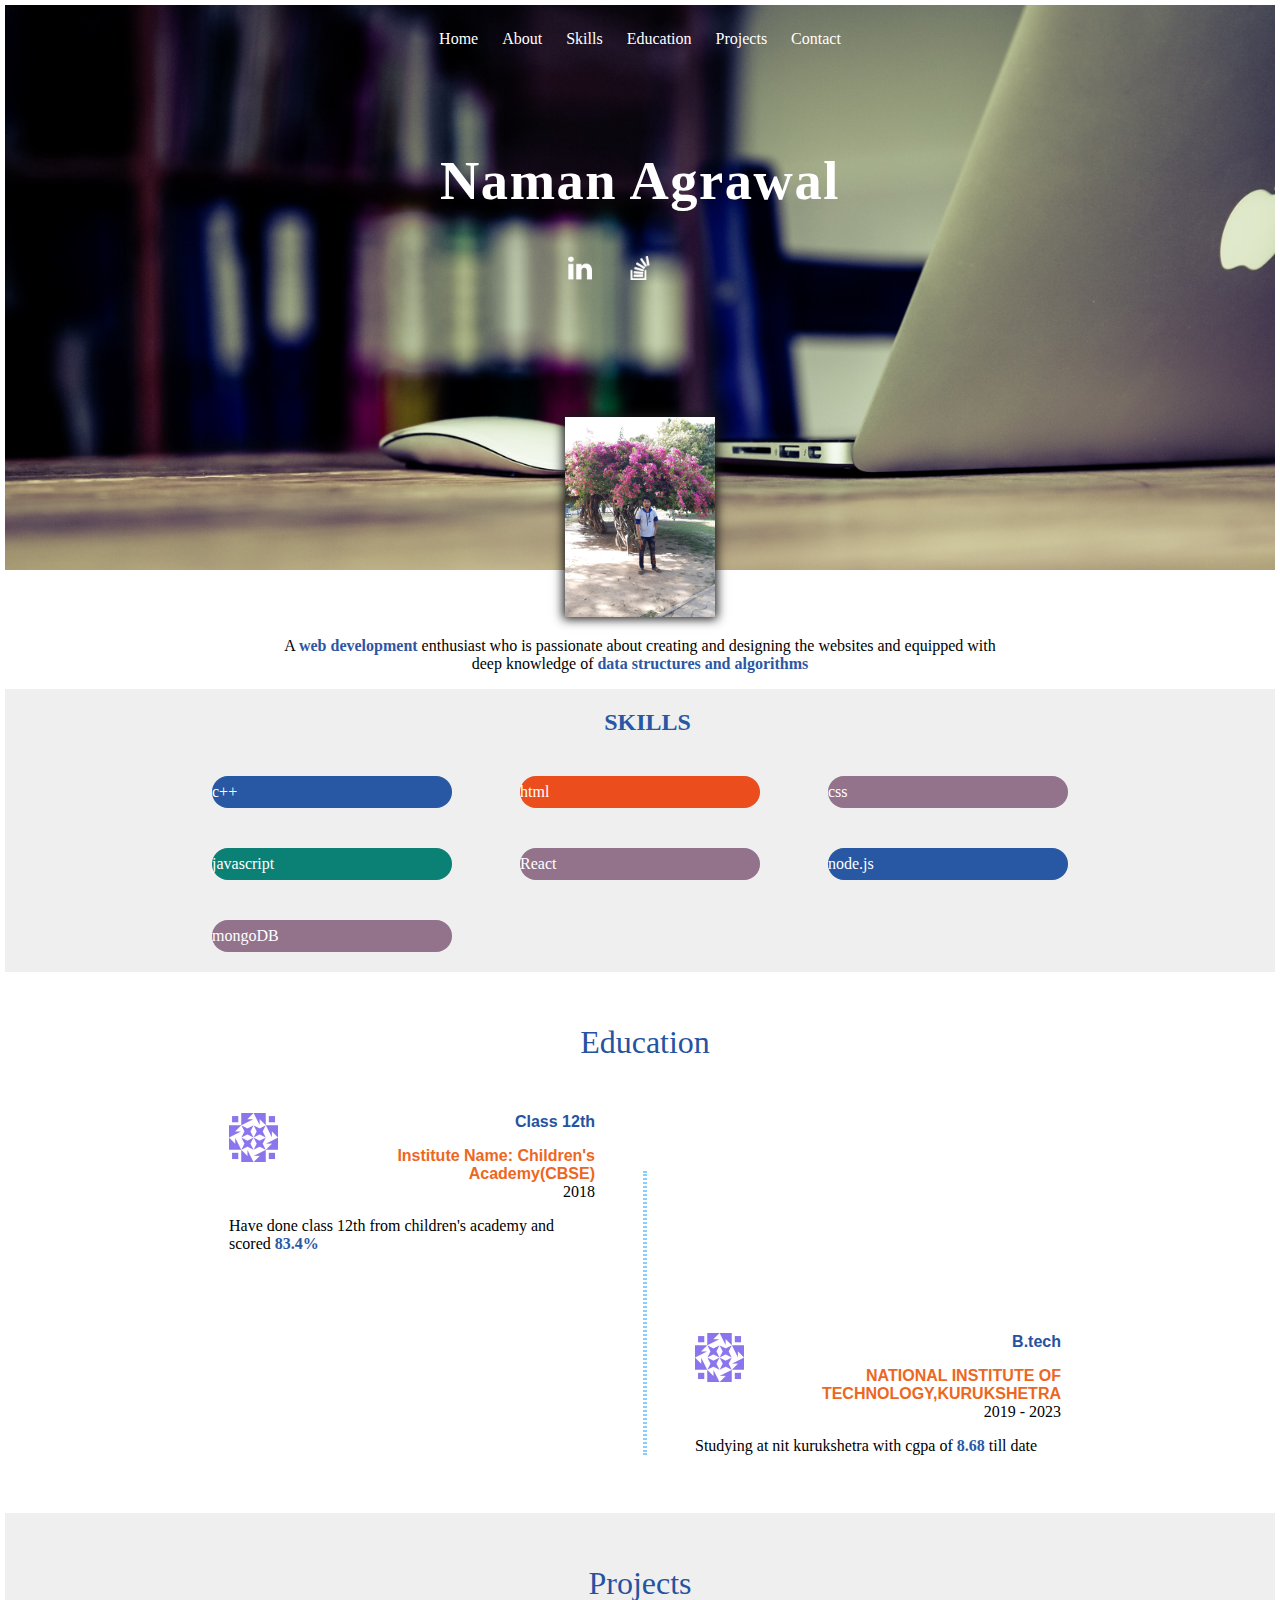
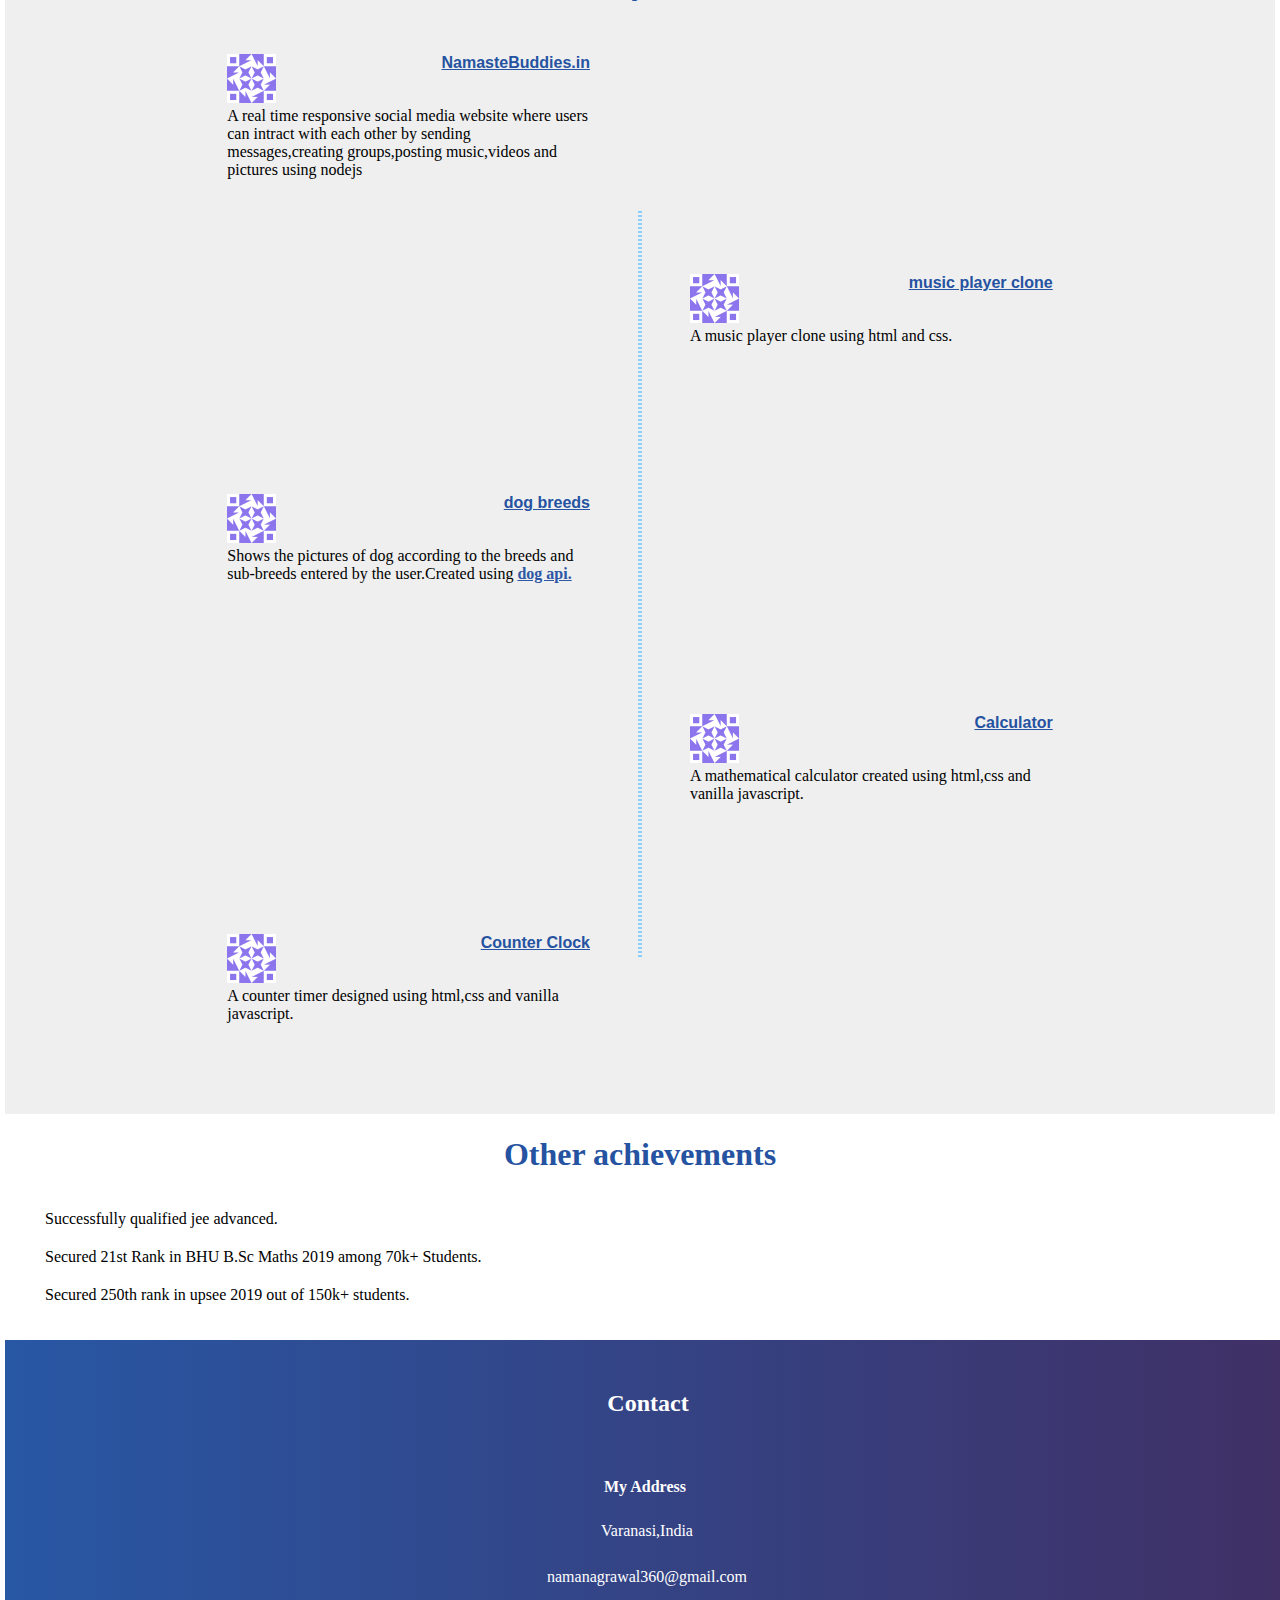
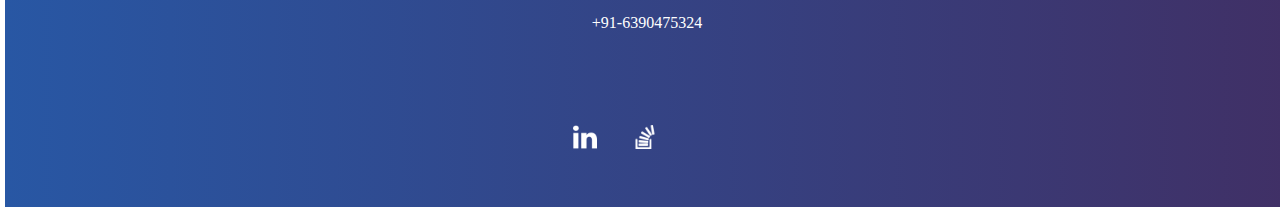
<file: index.html>
<!DOCTYPE html>
<html lang="en">

<head>
    <meta charset="UTF-8">
    <meta http-equiv="X-UA-Compatible" content="IE=edge">
    <meta name="viewport" content="width=device-width, initial-scale=1.0">
    <link rel="stylesheet" href="resume.css" type="text/css">
    <link rel="stylesheet" href="https://use.fontawesome.com/releases/v5.5.0/css/all.css" integrity="sha384-B4dIYHKNBt8Bc12p+WXckhzcICo0wtJAoU8YZTY5qE0Id1GSseTk6S+L3BlXeVIU" crossorigin="anonymous">
    <title>Document</title>
</head>

<body>
    <header id="body-header">
        <nav id="list">
            <ul>
                <li>
                    <a href="#">Home</a>
                </li>
                <li>
                    <a href="#about">About</a>
                </li>
                <li>
                    <a href="#skill1">Skills</a>
                </li>
                <li>
                    <a href="#work-experience">Education</a>
                </li>
                <li>
                    <a href="#Education">Projects</a>
                </li>
                <li>
                    <a href="#contact">Contact</a>
                </li>
            </ul>
        </nav>
        <div id="name">
            <H1>Naman Agrawal</H1>
        </div>
        <div class="sns">
            <ul>
                <li>
                    <a href="https://www.linkedin.com/in/naman-agrawal-1042251b1/" target="_blank"><img src="image/asset_0000000000000015_1549330433_linkedin-logo.png" alt=""></a>
                </li>
                <li>
                    <a href="https://stackoverflow.com/users/13859360/naman-agrawal" target="_blank"><img src="image/asset_0000000000000022_1549822879_stackoverflow-logo.png" alt=""></a>
                </li>
                <li>
                    <a href="https://github.com/rcknaman" target="_blank"><i class="fab fa-github"></i></a>
                </li>
            </ul>
        </div>
    </header>
    <div id="about">
        <div id="pic">
            <img src="image/WhatsApp Image 2022-04-03 at 23.07.02.jpeg">
        </div>
        <div id="description">
            <p>A <span style="color: rgb(45, 87, 164); font-weight: 800;">web development</span> enthusiast who is passionate about creating and designing the websites and equipped with deep knowledge of <span style="color: rgb(45, 87, 164); font-weight: 800;">data structures and algorithms</span></p>
        </div>
    </div>
    <div class="flex" id="skill1">
        <span><i class="fas fa-chalkboard-teacher"></i><h2>SKILLS</h2></span>
        <div id="skill" class="flex">
            <div class="skills-container">
                <div class="skill-percentage" id="cpp" percent=70>
                    <div class="text">
                        <p>c++</p>
                    </div>
                </div>
            </div>
            <div class="skills-container">
                <div class="skill-percentage" id="htm" percent=80>
                    <div class="text">
                        <p>html</p>
                    </div>
                </div>
            </div>
            <div class="skills-container">
                <div class="skill-percentage" id="css" percent=80>
                    <div class="text">
                        <p>css</p>
                    </div>
                </div>
            </div>
            <div class="skills-container">
                <div class="skill-percentage" id="js" percent=60>
                    <div class="text">
                        <p>javascript</p>
                    </div>
                </div>
            </div>
            <div class="skills-container">
                <div class="skill-percentage" id="react" percent=50>
                    <div class="text">
                        <p>React</p>
                    </div>
                </div>
            </div>
            <div class="skills-container">
                <div class="skill-percentage" id="njs" percent=69>
                    <div class="text">
                        <p>node.js</p>
                    </div>
                </div>
            </div>
            <div class="skills-container">
                <div class="skill-percentage" id="mdb" percent=60>
                    <div class="text">
                        <p>mongoDB</p>
                    </div>
                </div>
            </div>
        </div>
    </div>

    <div id="Education">
        <header class="heading"><i class="fas fa-briefcase"></i>
            <p>Education</p>
        </header>
        <div>
            <div id="e1" class="child-box">
                <div class="child-header">
                    <div><img src="image/author-pic.png" alt=""></div>
                    <div class="header-right">
                        <p class="Designation">Class 12th</p>
                        <p class="company"> Institute Name: Children's Academy(CBSE)</p>
                        <p class="duration">2018</p>
                    </div>
                </div>
                <div id="child-content">
                    <p>Have done class 12th from children's academy and scored <span style="color: rgb(45, 87, 164); font-weight: 800;">83.4%</span></p>

                </div>
            </div>
            <div id="e2" class="child-box">
                <div class="child-header">
                    <div><img src="image/author-pic.png" alt=""></div>
                    <div class="header-right">
                        <p class="Designation">B.tech</p>
                        <p class="company"> NATIONAL INSTITUTE OF TECHNOLOGY,KURUKSHETRA</p>
                        <p class="duration">2019 - 2023</p>
                    </div>
                </div>
                <div id="child-content">
                    <p>Studying at nit kurukshetra with cgpa of <span style="color: rgb(45, 87, 164); font-weight: 800;">8.68</span> till date</p>

                </div>
            </div>
            <div id="timeline-divider">
                <div class="aeroplane">
                    <i class="fas fa-car-side"></i>
                </div>
            </div>
        </div>
    </div>


    <div id="work-experience">
        <header class="heading"><i class="fas fa-project-diagram"></i></i>
            <p>Projects</p>
        </header>
        <div>
            <div id="w1" class="child-box">
                <div class="child-header">
                    <div><img src="image/author-pic.png" alt=""></div>
                    <div class="header-right">
                        <a class="Designation" href="http://namastebuddies.in:8000" target="_blank">NamasteBuddies.in</a>
                    </div>
                </div>
                <div id="child-content">
                    <p>A real time responsive social media website where users can intract with each other by sending messages,creating groups,posting music,videos and pictures using nodejs</p>

                </div>
            </div>
            <div id="w2" class="child-box">
                <div class="child-header">
                    <div><img src="image/author-pic.png" alt=""></div>
                    <div class="header-right">
                        <a class="Designation" href="https://rcknaman.github.io/musicplayer/" target="_blank">music player clone</a>
                    </div>
                </div>
                <div id="child-content">
                    <p>A music player clone using html and css.</p>

                </div>
            </div>
            <div id="w3" class="child-box">
                <div class="child-header">
                    <div><img src="image/author-pic.png" alt=""></div>
                    <div class="header-right">
                        <a href="https://rcknaman.github.io/dogDetails/" class="Designation" target="_blank">dog breeds</a>
                    </div>
                </div>
                <div id="child-content">
                    <p>Shows the pictures of dog according to the breeds and sub-breeds entered by the user.Created using <a style="color: rgb(45, 87, 164); font-weight: 800;" href="https://dog.ceo/dog-api/" target="_blank">dog api.</a></p>

                </div>
            </div>
            <div id="w4" class="child-box">
                <div class="child-header">
                    <div><img src="image/author-pic.png" alt=""></div>
                    <div class="header-right">
                        <a class="Designation" href="https://rcknaman.github.io/calculator/" target="_blank">Calculator</a>
                    </div>
                </div>
                <div id="child-content">
                    <p>A mathematical calculator created using html,css and vanilla javascript.</p>

                </div>
            </div>
            <div id="w5" class="child-box">
                <div class="child-header">
                    <div><img src="image/author-pic.png" alt=""></div>
                    <div class="header-right">
                        <a class="Designation" href="https://rcknaman.github.io/counterclock/" target="_blank">Counter Clock</a>
                    </div>
                </div>
                <div id="child-content">
                    <p>A counter timer designed using html,css and vanilla javascript.</p>

                </div>
            </div>
            <div id="timeline-divider">

                <div class="aeroplane">
                    <i class="fas fa-plane"></i>
                </div>
            </div>
        </div>
    </div>
    <div class="list-sec">
        <h1><i class="fas fa-trophy"></i> Other achievements</h1>
        <ul>
            <li><span style="color: rgb(45, 87, 164); font-weight: 800;"><i class="fas fa-location-arrow"></i></span> Successfully qualified jee advanced.</li>
            <li><span style="color: rgb(45, 87, 164); font-weight: 800;"><i class="fas fa-location-arrow"></i></span> Secured 21st Rank in BHU B.Sc Maths 2019 among 70k+ Students.</li>
            <li><span style="color: rgb(45, 87, 164); font-weight: 800;"><i class="fas fa-location-arrow"></i></span> Secured 250th rank in upsee 2019 out of 150k+ students.</li>
        </ul>

    </div>



    <div id="contact">
        <header id=contact-header>
            <i class="far fa-address-card"> </i>
            <h2>&nbsp;Contact</h2>
        </header>
        <main id="contact-main">
            <div id="in-touch">
                <div id="address">
                    <h4>My Address</h4>
                    <div>
                        
                        <i class="fas fa-map-marker-alt"></i>
                        <p>&nbsp;Varanasi,India</p>
                    </div><br>

                    <div>
                        
                        <i class="far fa-envelope"></i>
                        <p>&nbsp;namanagrawal360@gmail.com</p>
                    </div><br>
                    <div>
                        
                        <i class="fas fa-mobile-alt"></i>
                        <a href="tel:+916390475324">&nbsp;+91-6390475324</a>
                    </div>
                </div>
            </div>
        </main>
        <div id="sns-parent">
            <div class="sns">
                <ul>
                    <li>
                        <a href=""><img src="image/asset_0000000000000015_1549330433_linkedin-logo.png" alt=""></a>
                    </li>
                    <li>
                        <a href=""><img src="image/asset_0000000000000022_1549822879_stackoverflow-logo.png" alt=""></a>
                    </li>
                    <li>
                        <a href="https://github.com/rcknaman" target="_blank"><i class="fab fa-github"></i></a>
                    </li>
                </ul>
            </div>
        </div>
    </div>
    <script type="text/javascript" src="resume.js">
    </script>



</body>

</html>
</file>
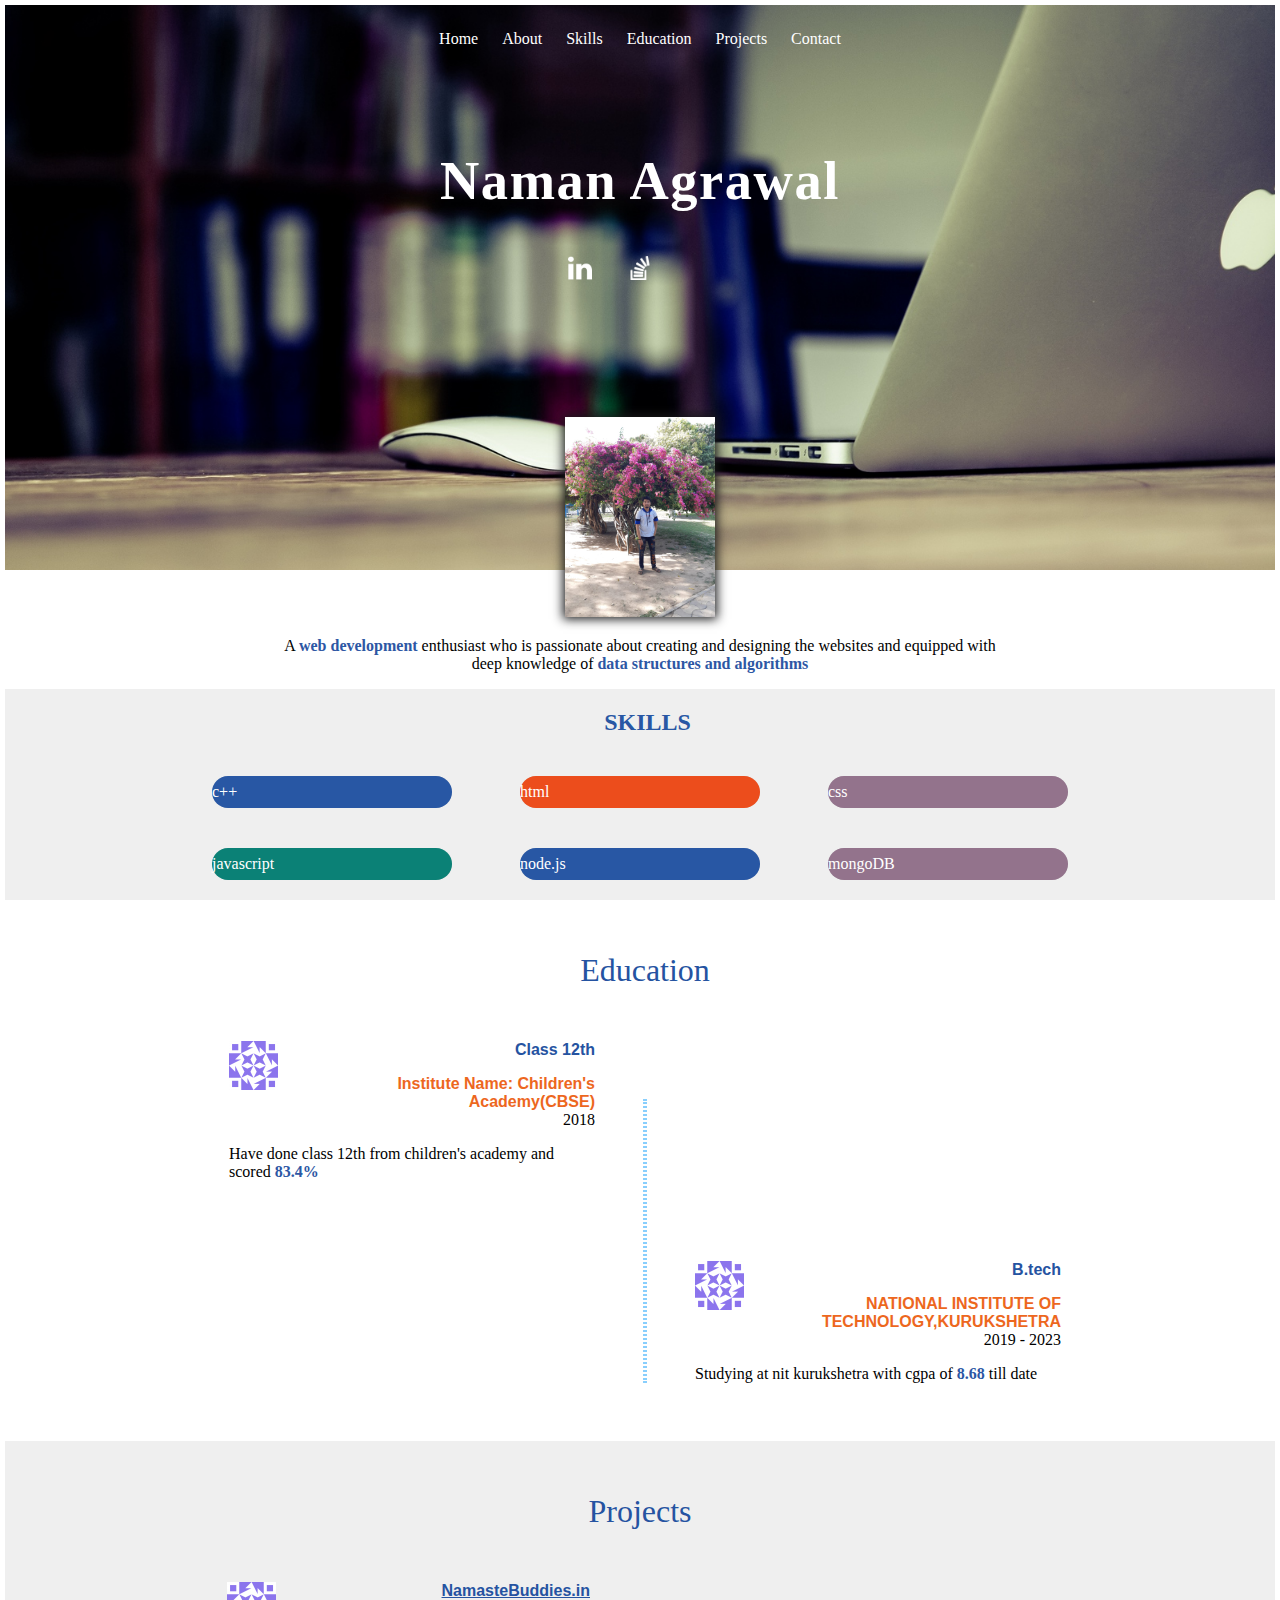
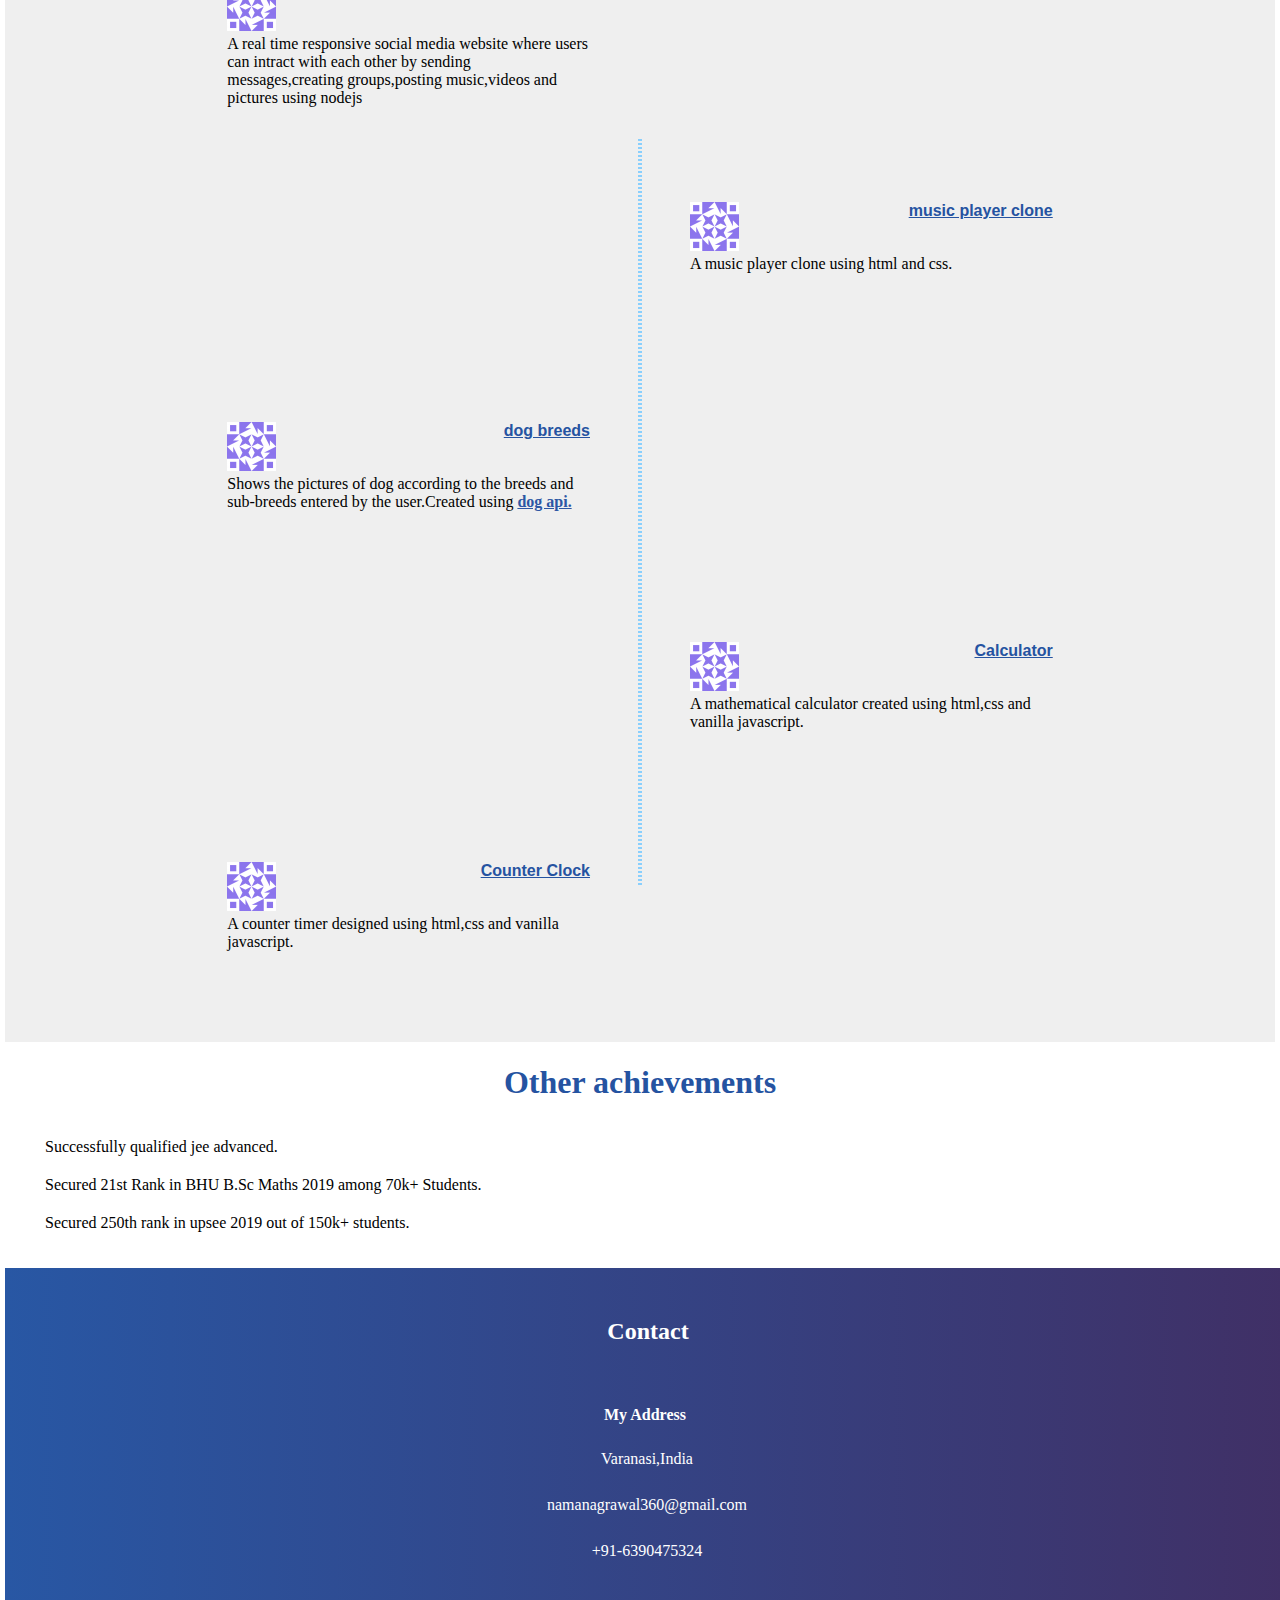
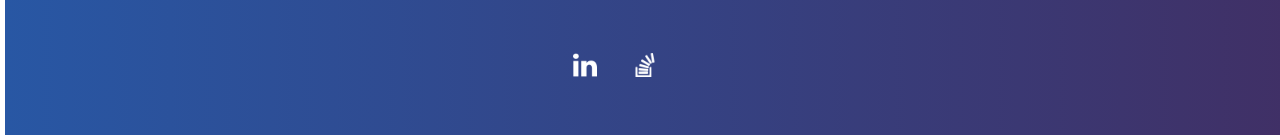
<file: resume.html>
<!DOCTYPE html>
<html lang="en">

<head>
    <meta charset="UTF-8">
    <meta http-equiv="X-UA-Compatible" content="IE=edge">
    <meta name="viewport" content="width=device-width, initial-scale=1.0">
    <link rel="stylesheet" href="resume.css" type="text/css">
    <link rel="stylesheet" href="https://use.fontawesome.com/releases/v5.5.0/css/all.css" integrity="sha384-B4dIYHKNBt8Bc12p+WXckhzcICo0wtJAoU8YZTY5qE0Id1GSseTk6S+L3BlXeVIU" crossorigin="anonymous">
    <title>Document</title>
</head>

<body>
    <header id="body-header">
        <nav id="list">
            <ul>
                <li>
                    <a href="#">Home</a>
                </li>
                <li>
                    <a href="#about">About</a>
                </li>
                <li>
                    <a href="#skill1">Skills</a>
                </li>
                <li>
                    <a href="#work-experience">Education</a>
                </li>
                <li>
                    <a href="#Education">Projects</a>
                </li>
                <li>
                    <a href="#contact">Contact</a>
                </li>
            </ul>
        </nav>
        <div id="name">
            <H1>Naman Agrawal</H1>
        </div>
        <div class="sns">
            <ul>
                <li>
                    <a href="https://www.linkedin.com/in/naman-agrawal-1042251b1/" target="_blank"><img src="image/asset_0000000000000015_1549330433_linkedin-logo.png" alt=""></a>
                </li>
                <li>
                    <a href="https://stackoverflow.com/users/13859360/naman-agrawal" target="_blank"><img src="image/asset_0000000000000022_1549822879_stackoverflow-logo.png" alt=""></a>
                </li>
                <li>
                    <a href="https://github.com/rcknaman" target="_blank"><i class="fab fa-github"></i></a>
                </li>
            </ul>
        </div>
    </header>
    <div id="about">
        <div id="pic">
            <img src="image/WhatsApp Image 2022-04-03 at 23.07.02.jpeg">
        </div>
        <div id="description">
            <p>A <span style="color: rgb(45, 87, 164); font-weight: 800;">web development</span> enthusiast who is passionate about creating and designing the websites and equipped with deep knowledge of <span style="color: rgb(45, 87, 164); font-weight: 800;">data structures and algorithms</span></p>
        </div>
    </div>
    <div class="flex" id="skill1">
        <span><i class="fas fa-chalkboard-teacher"></i><h2>SKILLS</h2></span>
        <div id="skill" class="flex">
            <div class="skills-container">
                <div class="skill-percentage" id="cpp" percent=70>
                    <div class="text">
                        <p>c++</p>
                    </div>
                </div>
            </div>
            <div class="skills-container">
                <div class="skill-percentage" id="htm" percent=80>
                    <div class="text">
                        <p>html</p>
                    </div>
                </div>
            </div>
            <div class="skills-container">
                <div class="skill-percentage" id="css" percent=80>
                    <div class="text">
                        <p>css</p>
                    </div>
                </div>
            </div>
            <div class="skills-container">
                <div class="skill-percentage" id="js" percent=60>
                    <div class="text">
                        <p>javascript</p>
                    </div>
                </div>
            </div>
            <div class="skills-container">
                <div class="skill-percentage" id="njs" percent=69>
                    <div class="text">
                        <p>node.js</p>
                    </div>
                </div>
            </div>
            <div class="skills-container">
                <div class="skill-percentage" id="mdb" percent=75>
                    <div class="text">
                        <p>mongoDB</p>
                    </div>
                </div>
            </div>
        </div>
    </div>

    <div id="Education">
        <header class="heading"><i class="fas fa-briefcase"></i>
            <p>Education</p>
        </header>
        <div>
            <div id="e1" class="child-box">
                <div class="child-header">
                    <div><img src="image/author-pic.png" alt=""></div>
                    <div class="header-right">
                        <p class="Designation">Class 12th</p>
                        <p class="company"> Institute Name: Children's Academy(CBSE)</p>
                        <p class="duration">2018</p>
                    </div>
                </div>
                <div id="child-content">
                    <p>Have done class 12th from children's academy and scored <span style="color: rgb(45, 87, 164); font-weight: 800;">83.4%</span></p>

                </div>
            </div>
            <div id="e2" class="child-box">
                <div class="child-header">
                    <div><img src="image/author-pic.png" alt=""></div>
                    <div class="header-right">
                        <p class="Designation">B.tech</p>
                        <p class="company"> NATIONAL INSTITUTE OF TECHNOLOGY,KURUKSHETRA</p>
                        <p class="duration">2019 - 2023</p>
                    </div>
                </div>
                <div id="child-content">
                    <p>Studying at nit kurukshetra with cgpa of <span style="color: rgb(45, 87, 164); font-weight: 800;">8.68</span> till date</p>

                </div>
            </div>
            <div id="timeline-divider">
                <div class="aeroplane">
                    <i class="fas fa-car-side"></i>
                </div>
            </div>
        </div>
    </div>


    <div id="work-experience">
        <header class="heading"><i class="fas fa-project-diagram"></i></i>
            <p>Projects</p>
        </header>
        <div>
            <div id="w1" class="child-box">
                <div class="child-header">
                    <div><img src="image/author-pic.png" alt=""></div>
                    <div class="header-right">
                        <a class="Designation" href="http://namastebuddies.in:8000" target="_blank">NamasteBuddies.in</a>
                    </div>
                </div>
                <div id="child-content">
                    <p>A real time responsive social media website where users can intract with each other by sending messages,creating groups,posting music,videos and pictures using nodejs</p>

                </div>
            </div>
            <div id="w2" class="child-box">
                <div class="child-header">
                    <div><img src="image/author-pic.png" alt=""></div>
                    <div class="header-right">
                        <a class="Designation" href="https://rcknaman.github.io/musicplayer/">music player clone</a>
                    </div>
                </div>
                <div id="child-content">
                    <p>A music player clone using html and css.</p>

                </div>
            </div>
            <div id="w3" class="child-box">
                <div class="child-header">
                    <div><img src="image/author-pic.png" alt=""></div>
                    <div class="header-right">
                        <a href="https://rcknaman.github.io/dogDetails/" class="Designation" target="_blank">dog breeds</a>
                    </div>
                </div>
                <div id="child-content">
                    <p>Shows the pictures of dog according to the breeds and sub-breeds entered by the user.Created using <a style="color: rgb(45, 87, 164); font-weight: 800;" href="https://dog.ceo/dog-api/" target="_blank">dog api.</a></p>

                </div>
            </div>
            <div id="w4" class="child-box">
                <div class="child-header">
                    <div><img src="image/author-pic.png" alt=""></div>
                    <div class="header-right">
                        <a class="Designation" href="https://rcknaman.github.io/calculator/">Calculator</a>
                    </div>
                </div>
                <div id="child-content">
                    <p>A mathematical calculator created using html,css and vanilla javascript.</p>

                </div>
            </div>
            <div id="w5" class="child-box">
                <div class="child-header">
                    <div><img src="image/author-pic.png" alt=""></div>
                    <div class="header-right">
                        <a class="Designation" href="https://rcknaman.github.io/counterclock/">Counter Clock</a>
                    </div>
                </div>
                <div id="child-content">
                    <p>A counter timer designed using html,css and vanilla javascript.</p>

                </div>
            </div>
            <div id="timeline-divider">

                <div class="aeroplane">
                    <i class="fas fa-plane"></i>
                </div>
            </div>
        </div>
    </div>
    <div class="list-sec">
        <h1><i class="fas fa-trophy"></i> Other achievements</h1>
        <ul>
            <li><span style="color: rgb(45, 87, 164); font-weight: 800;"><i class="fas fa-location-arrow"></i></span> Successfully qualified jee advanced.</li>
            <li><span style="color: rgb(45, 87, 164); font-weight: 800;"><i class="fas fa-location-arrow"></i></span> Secured 21st Rank in BHU B.Sc Maths 2019 among 70k+ Students.</li>
            <li><span style="color: rgb(45, 87, 164); font-weight: 800;"><i class="fas fa-location-arrow"></i></span> Secured 250th rank in upsee 2019 out of 150k+ students.</li>
        </ul>

    </div>



    <div id="contact">
        <header id=contact-header>
            <i class="far fa-address-card"> </i>
            <h2>&nbsp;Contact</h2>
        </header>
        <main id="contact-main">
            <div id="in-touch">
                <div id="address">
                    <h4>My Address</h4>
                    <div>
                        
                        <i class="fas fa-map-marker-alt"></i>
                        <p>&nbsp;Varanasi,India</p>
                    </div><br>

                    <div>
                        
                        <i class="far fa-envelope"></i>
                        <p>&nbsp;namanagrawal360@gmail.com</p>
                    </div><br>
                    <div>
                        
                        <i class="fas fa-mobile-alt"></i>
                        <a href="tel:+916390475324">&nbsp;+91-6390475324</a>
                    </div>
                </div>
            </div>
        </main>
        <div id="sns-parent">
            <div class="sns">
                <ul>
                    <li>
                        <a href=""><img src="image/asset_0000000000000015_1549330433_linkedin-logo.png" alt=""></a>
                    </li>
                    <li>
                        <a href=""><img src="image/asset_0000000000000022_1549822879_stackoverflow-logo.png" alt=""></a>
                    </li>
                    <li>
                        <a href="https://github.com/rcknaman" target="_blank"><i class="fab fa-github"></i></a>
                    </li>
                </ul>
            </div>
        </div>
    </div>
    <script type="text/javascript" src="resume.js">
    </script>



</body>

</html>
</file>
<file: resume.css>
/* div * {
        border: 1px solid black;
    } */
    
    body {
        margin: 0;
        padding: 5px;
        box-sizing: border-box;
        overflow-x: hidden;
    }
    
    #body-header {
        height: 60vh;
        background-image: url(image/asset_0000000000000020_1549743985_macbook_mouse.jpg);
        background-size: cover;
        background-position: center;
        background-attachment: fixed;
        padding-top: 2%;
        position: relative;
    }
    
    #name {
        color: white;
        text-align: center;
        font-size: 1.7rem;
        margin-top: 8%;
        letter-spacing: .1rem;
    }
    
    #list {
        text-align: center;
    }
    
    #list ul {
        list-style: none;
        padding: 0px;
        margin: 0px;
    }
    
    #list ul li {
        display: inline-block;
        margin-left: 10px;
        margin-right: 10px;
    }
    
    #list a {
        color: white;
        text-decoration: none;
        transition: color 0.1s, border-bottom 0.9s;
    }
    
    #list a:hover {
        color: whitesmoke;
        border-bottom: 1px solid wheat;
    }
    
    .sns {
        /* margin-top: -40px; */
        text-align: center;
    }
    
    .sns ul {
        list-style: none;
        padding-left: 0px;
        margin: 0;
        display: flex;
        justify-content: center;
    }
    
    .sns a {
        height: inherit;
        width: inherit;
        display: flex;
        text-decoration: none;
        color: white;
        font-size: 1.5rem;
        justify-content: center;
        align-items: center;
        border-radius: 50%;
        transition: all 0.5s;
    }
    
    .sns img {
        height: 60%;
        width: 60%;
    }
    
    .sns li {
        height: 40px;
        width: 40px;
        margin-left: 10px;
        margin-right: 10px;
    }
    
    .sns a:hover {
        box-shadow: 0 0 6px 4px rgba(230, 196, 196, 0.3);
    }
    
    #pic {
        margin-top: -17vh;
        position: relative;
        text-align: center;
        
    }
    
    #pic img {
        /* border-radius: 50%; */
        box-shadow: 0 0 10px 2px #171718;
        height: 200px;
    }
    
    #about {
        height: auto;
        width: 100%;
    }
    
    #description {
        width: auto;
        margin-left: 21vw;
        margin-right: 21vw;
        text-align: center;
    }
    
    body>div:nth-child(2n+1) {
        background-color: #EFEFEF
    }
    
    body>div:nth-child(2n) {
        background-color: white;
    }
    
    .flex {
        display: flex;
        flex-wrap: wrap;
        flex-direction: column;
        align-content: center;
    }
    
    .flex h2 {
        display: inline-block;
        margin-left: 15px;
    }
    
    .flex span {
        text-align: center;
        color: #2857A4;
    }
    
    #skill {
        width: 70vw;
        justify-content: space-between;
        flex-direction: row;
    }
    
    .skill-percentage {
        height: inherit;
        border-radius: 1rem;
        display: flex;
        flex-wrap: wrap;
        align-content: center;
        /* box-shadow: 1px 0 2px 1px gray; */
    }
    .list-sec{
        
        display: flex;
        flex-direction: column;
    }
    .list-sec>h1{
        align-self: center;
        color: #2553A1;
    }
    .list-sec ul{
        list-style: none;
    }
    .list-sec li{
        margin-bottom: 20px;
    }
    .skills-container {
        width: 15rem;
        height: 2rem;
        background-color: lightgrey;
        border-radius: 1rem;
        margin: 20px;
        /* box-shadow: 1px 0 2px 2px gray; */
    }
    
    .text {
        font-family: Georgia, 'Times New Roman', Times, serif;
        color: white;
    }
    
    #cpp {
        /* width: 70%; */
        background-color: #2857A4;
    }
    
    #htm {
        background-color: #EC4D1C;
        /* width: 80%; */
    }
    
    #css {
        background-color: #93738C;
        /* width: 40%; */
    }
    
    #js {
        background-color: #0B8176;
        /* width: 10%; */
    }
    
    #njs {
        background-color: #2857A4;
        /* width: 10%; */
    }
    
    #mdb {
        background-color: #93738C;
        /* width: 4%; */
    }
    #react{
        background-color: #93738C;
    }
    
    #portfolio img {
        margin: 15px;
        height: 10rem;
        width: 10rem;
    }
    
    #portfolio {
        flex-direction: row;
        width: 50vw;
        align-content: center;
        justify-content: space-between;
    }
    
    #contact {
        background-image: linear-gradient(to right, #2857a4, #403066);
        color: white;
        display: flex;
        justify-content: center;
        width: 100vw;
        padding-top: 30px;
        box-sizing: border-box;
        padding-bottom: 50px;
        flex-direction: column;
    }
    
    #contact-main {
        display: flex;
        margin-bottom: 20px;
        padding: 20px;
        flex-wrap: wrap;
        justify-content: center;
    }
    #contact-header{
        display: flex;
        justify-content: center;
        align-items: center;
    }
    #message {
        display: grid;
        justify-content: center;
        align-items: center;
    }
    
    #message input {
        background-color: transparent;
        border: none;
        border-bottom: 2px solid white;
        width: 70%;
        margin: 20px;
        font-size: 1rem;
    }
    
    #message form>div {
        display: grid;
        justify-items: center;
    }
    
    #message form {
        width: 30rem;
    }
    
    #contact-header h2 {
        display: inline-block;
    }
    /* # */
    
    #address p {
        display: inline-block;
        margin-top: -10px;
    }
    #address>div{
        display: flex;
        margin: 5px;
    }
    #address>div p{
        margin: 0;
    }
    #message button {
        width: 40%;
        justify-self: center;
        padding: 0px;
        height: 2.5rem;
        background-color: transparent;
        color: white;
        font-family: sans-serif;
        border: 2px solid white;
        font-weight: 900;
        transition: color 0.2s, background-color 0.2s;
    }
    
    #message button:hover {
        background-color: #393A77;
        color: white;
    }
    
    #in-touch {
        width: 41%;
        display: flex;
        align-items: center;
        flex-direction: column;
    }
    #address{
        display: flex;
        flex-direction: column;
        align-items: center;
    }
    #address a{
        text-decoration: none;
        color: white;
    }
    #work-experience>div {
        display: grid;
        grid-template-columns: 1fr 20px 1fr;
        grid-template-rows: repeat(5, 180px);
        grid-gap: 40px;
        padding-left: 40px;
        padding-right: 40px;
        width: 65%;
    }
    
    #sns-parent {
        padding-top: 40px;
    }
    
    .heading {
        margin: 20px;
        font-size: 2rem;
        color: #2553A1;
    }
    
    .heading>p {
        display: inline-block;
    }
    
    #work-experience {
        display: grid;
        justify-items: center;
    }
    
    #work-experience>div>div:not(#timeline-divider) {
        position: relative;
    }
    
    #work-experience>header p {
        display: inline-block;
    }
    
    #w2 {
        grid-row: 2/3;
        grid-column: 3/4;
    }
    
    #w4 {
        grid-row: 4/5;
        grid-column: 3/4;
    }
    #w5{
        grid-row: 5/6;
        grid-column: 1/2;
    }
    #w1 {
        grid-row: 1/2;
        grid-column: 1/2;
    }
    
    #w3 {
        grid-row: 3/4;
        grid-column: 1/2;
    }
    
    #timeline-divider {
        height: 70%;
        border: 2px dotted #89CFFD;
        width: 0px;
        grid-column: 2/3;
        grid-row: 1/-1;
        align-self: center;
        justify-self: center;
    }
    
    .aeroplane {
        position: sticky;
        top: 25%;
        transform: rotate(90deg);
        z-index: 2;
        margin: -10px;
        color: #2553A1;
    }
    
    #Education {
        display: grid;
        justify-items: center;
        width: 100vw;
    }
    
    #Education>div {
        display: grid;
        grid-template-columns: 1fr 20px 1fr;
        grid-template-rows: repeat(2, 180px);
        grid-gap: 40px;
        padding-left: 40px;
        padding-right: 40px;
        width: 65%;
    }
    
    #Education>div>div:not(#timeline-divider) {
        position: relative;
    }
    
    #e1 {
        grid-column: 1/2;
        grid-row: 1/2;
    }
    
    #e2 {
        grid-column: 3/4;
        grid-row: 2/3;
    }
    
    #e3 {
        grid-column: 1/2;
        grid-row: 3/4;
    }
    
    .childcontainer {
        display: grid;
    }
    
    .child-header {
        display: grid;
        grid-template-columns: 1fr 3fr;
        margin: 0px;
    }
    
    .header-right {
        display: grid;
        text-align: end;
    }
    
    .Designation {
        margin: 0px;
        color: #2553A1;
        font-family: sans-serif;
        font-weight: 800;
    }
    
    .company {
        margin-bottom: 0px;
        color: #ED671E;
        font-family: sans-serif;
        font-weight: 700;
    }
    
    .duration {
        margin-top: 0px;
    }
    
    #child-content {
        padding: 0px;
        margin: 0px;
    }
    
    #child-content p {
        margin: 0px;
    }
    
    @media screen and (max-width:1100px) {
        #work-experience {
            display: grid;
            justify-items: start;
        }
        #work-experience>div {
            display: grid;
            grid-template-columns: 1fr 20px;
            grid-template-rows: repeat(4, auto);
            grid-gap: 40px;
            padding-left: 40px;
            padding-right: 40px;
            width: 65%;
        }
        #w2 {
            grid-row: 2/3;
            grid-column: 1/2;
        }
        #w4 {
            grid-row: 4/5;
            grid-column: 1/2;
        }
        #w1 {
            grid-row: 1/2;
            grid-column: 1/2;
        }
        #w3 {
            grid-row: 3/4;
            grid-column: 1/2;
        }
        #Education {
            display: grid;
            justify-items: start;
            width: 100vw;
        }
        #Education>div {
            display: grid;
            grid-template-columns: 1fr 20px;
            grid-template-rows: repeat(3, auto);
            grid-gap: 40px;
            padding-left: 40px;
            padding-right: 40px;
            width: 65%;
        }
        #e1 {
            grid-column: 1/2;
            grid-row: 1/2;
        }
        #e2 {
            grid-column: 1/2;
            grid-row: 2/3;
        }
        #e3 {
            grid-column: 1/2;
            grid-row: 3/4;
        }
        #description {
            width: auto;
            margin: 0px;
        }
        .flex {
            align-content: flex-start;
        }
        .flex span {
            text-align: start;
            color: #2857A4;
            padding-left: 20px;
        }
        .header-right {
            display: grid;
            text-align: start;
        }
        #contact {
            justify-items: start;
            padding-left: 20px;
        }
        #contact-main {
            display: flex;
            margin-bottom: 20px;
            padding-left: 0px;
            padding-right: 0px;
            flex-wrap: wrap;
        }
        #sns-parent {
            margin-left: -20px;
        }
        #name {
            color: white;
            text-align: center;
            font-size: 0.5 rem;
            margin-top: 8%;
            letter-spacing: .1rem;
        }
    }
</file>
